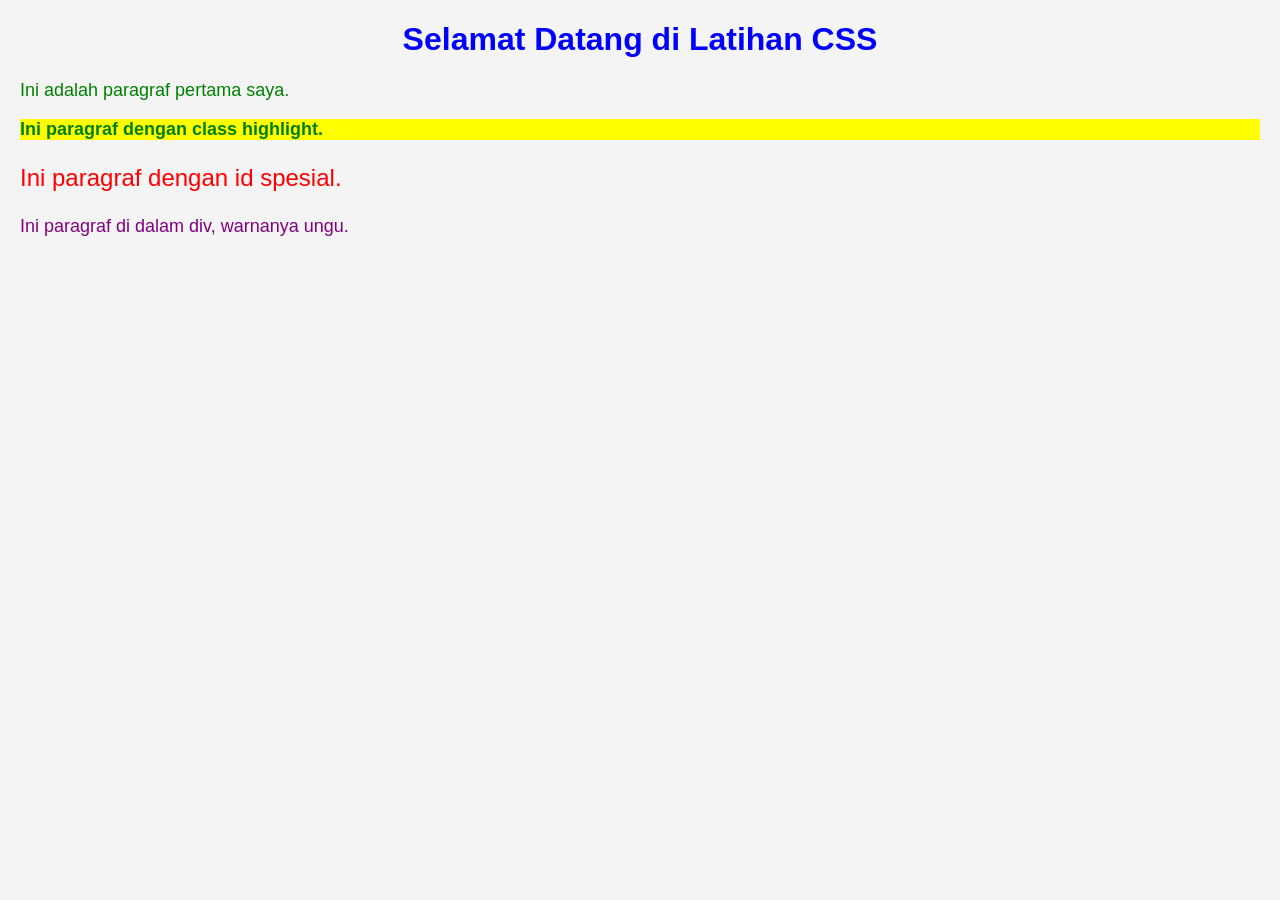
<file: index.html>
<!DOCTYPE html>
<html lang="id">
<head>
    <meta charset="UTF-8">
    <meta name="viewport" content="width=device-width, initial-scale=1.0">
    <title>Latihan CSS</title>
    <style>
        p {
            color: green;
            font-size: 18px;
        }
    </style>
    <link rel="stylesheet" href="style.css">
</head>
</head>
<body>
    <h1 style="color: blue; text-align: center;">Selamat Datang di Latihan CSS</h1>
    <p>Ini adalah paragraf pertama saya.</p>
    <p class="highlight">Ini paragraf dengan class highlight.</p>
    <p id="spesial">Ini paragraf dengan id spesial.</p>
    <div>
    <p>Ini paragraf di dalam div, warnanya ungu.</p>
</div>
</body>
</html>
</file>
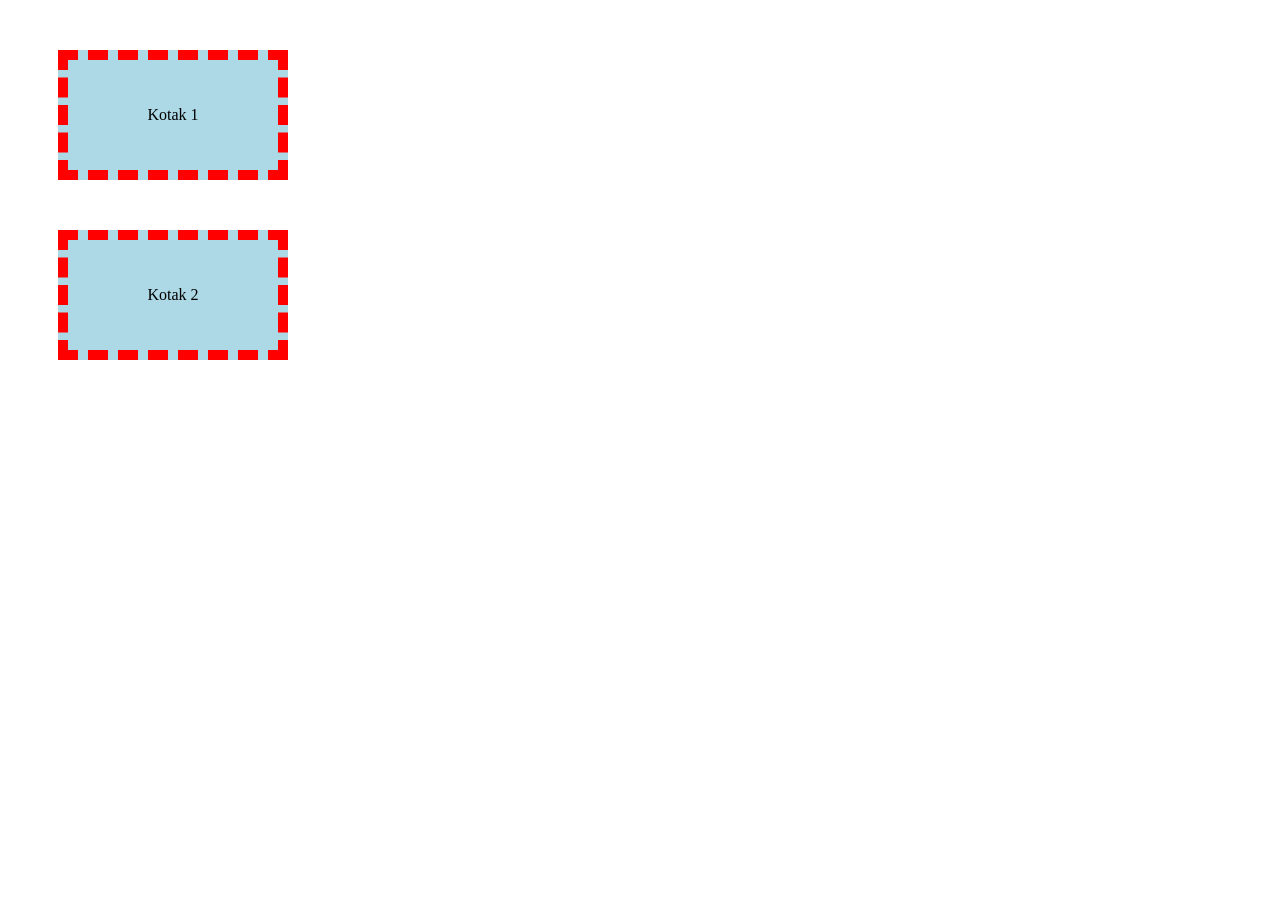
<file: box (2).html>
<!DOCTYPE html>
<html lang="id">
<head>
    <meta charset="UTF-8">
    <title>Box Model</title>
    <link rel="stylesheet" href="box.css">
</head>
<body>
    <div class="kotak">Kotak 1</div>
    <div class="kotak">Kotak 2</div>
</body>
</html>
</file>
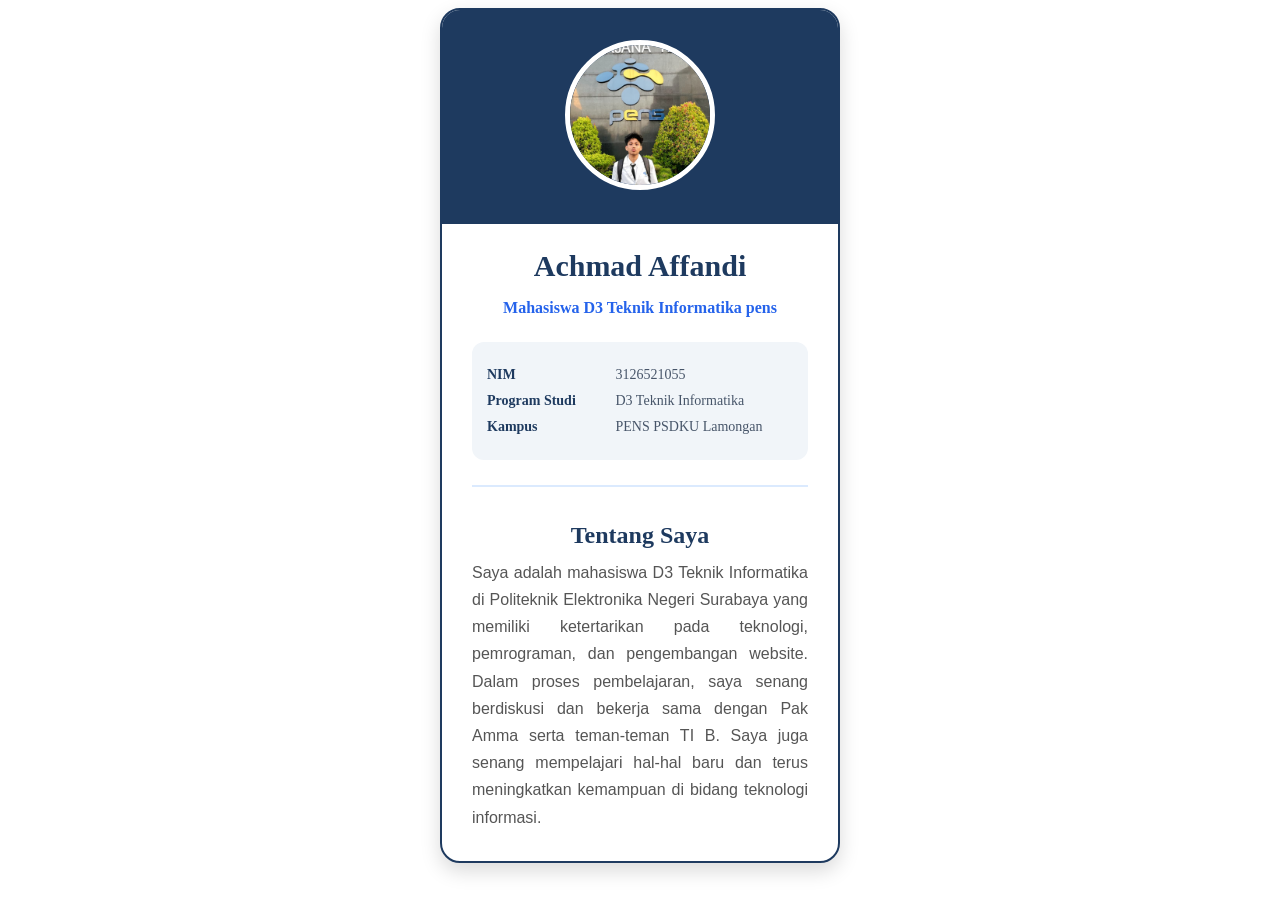
<file: profil (2).html>
<!DOCTYPE html>
<html lang="id">
<head>
    <meta charset="UTF-8">
    <meta name="viewport" content="width=device-width, initial-scale=1.0">
    <title>Profil Saya</title>
    <link rel="stylesheet" href="profil.css">
</head>
<body>

    <div class="kartu">

        <div class="header">
            <img src="Affandi.jpg" alt="Foto Achmad Affandi" class="foto">
        </div>

        <h1 id="nama">Achmad Affandi</h1>

        <p class="status">Mahasiswa D3 Teknik Informatika pens</p>

        <div class="data">
            <p class="info"><strong>NIM</strong> 3126521055</p>
            <p class="info"><strong>Program Studi</strong> D3 Teknik Informatika</p>
            <p class="info"><strong>Kampus</strong> PENS PSDKU Lamongan</p>
        </div>

        <div class="tentang">
            <h2>Tentang Saya</h2>
            <p class="deskripsi">
                Saya adalah mahasiswa D3 Teknik Informatika di Politeknik
                Elektronika Negeri Surabaya yang memiliki ketertarikan pada
                teknologi, pemrograman, dan pengembangan website. Dalam proses
                pembelajaran, saya senang berdiskusi dan bekerja sama dengan
                Pak Amma serta teman-teman TI B. Saya juga senang mempelajari
                hal-hal baru dan terus meningkatkan kemampuan di bidang
                teknologi informasi.
            </p>
        </div>

    </div>

</body>
</html>
</file>
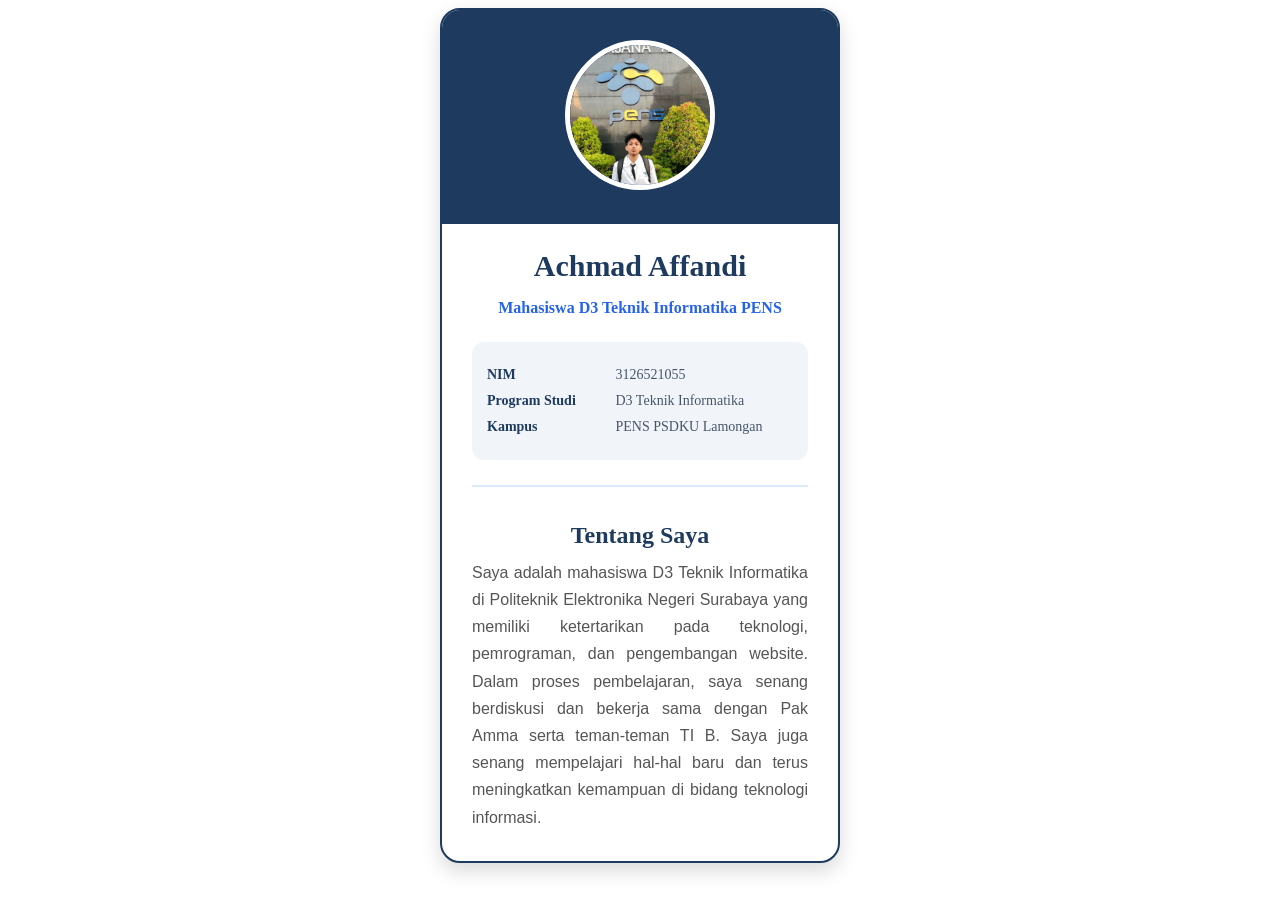
<file: profil.html>
<!DOCTYPE html>
<html lang="id">
<head>
    <meta charset="UTF-8">
    <meta name="viewport" content="width=device-width, initial-scale=1.0">
    <title>Profil Saya</title>
    <link rel="stylesheet" href="profil.css">
</head>
<body>

    <div class="kartu">

        <div class="header">
            <img src="Affandi.jpg" alt="Foto Achmad Affandi" class="foto">
        </div>

        <h1 id="nama">Achmad Affandi</h1>

        <p class="status">Mahasiswa D3 Teknik Informatika PENS</p>

        <div class="data">
            <p class="info"><strong>NIM</strong> 3126521055</p>
            <p class="info"><strong>Program Studi</strong> D3 Teknik Informatika</p>
            <p class="info"><strong>Kampus</strong> PENS PSDKU Lamongan</p>
        </div>

        <div class="tentang">
            <h2>Tentang Saya</h2>
            <p class="deskripsi">
                Saya adalah mahasiswa D3 Teknik Informatika di Politeknik
                Elektronika Negeri Surabaya yang memiliki ketertarikan pada
                teknologi, pemrograman, dan pengembangan website. Dalam proses
                pembelajaran, saya senang berdiskusi dan bekerja sama dengan
                Pak Amma serta teman-teman TI B. Saya juga senang mempelajari
                hal-hal baru dan terus meningkatkan kemampuan di bidang
                teknologi informasi.
            </p>
        </div>

    </div>

</body>
</html>
</file>
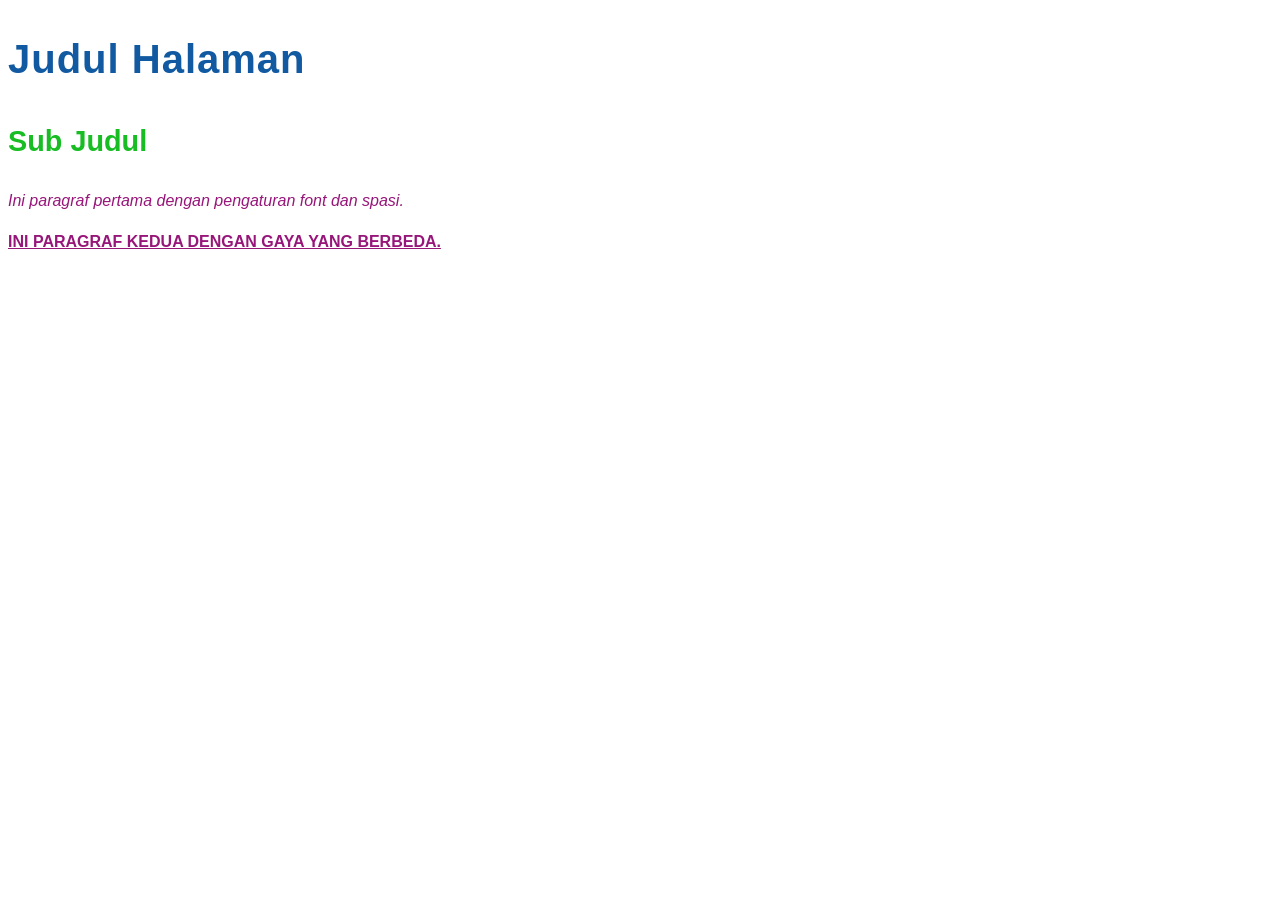
<file: tipografi (2).html>
<!DOCTYPE html>
<html lang="id">
<head>
    <meta charset="UTF-8">
    <title>Tipografi</title>
    <link rel="stylesheet" href="tipografi.css">
</head>
<body>
    <h1>Judul Halaman</h1>
    <h2>Sub Judul</h2>
    <p class="paragraf-1">Ini paragraf pertama dengan pengaturan font dan spasi.</p>
    <p class="paragraf-2">Ini paragraf kedua dengan gaya yang berbeda.</p>
</body>
</html>
</file>
<file: style.css>
body {
    font-family: Arial, sans-serif;
    background-color: #f4f4f4;
    margin: 20px;
}
/* 1. Selector tag: semua elemen <h1> */
h1 {
    color: navy;
    text-align: center;
}

/* 2. Selector class: elemen dengan class="highlight" */
.highlight {
    background-color: yellow;
    font-weight: bold;
}

/* 3. Selector id: elemen dengan id="spesial" */
#spesial {
    color: red;
    font-size: 24px;
}

/* 4. Selector descendant: <p> di dalam <div> */
div p {
    color: purple;
}
</file>
<file: box.css>
.kotak {
    width: 200px;
    height: 100px;
    background-color: lightblue;
    border: 10px dashed red;
    padding: 5px;
    margin: 50px;
    text-align: center;
    line-height: 100px;
}
</file>
<file: profil.css>
```css
/* Selector tag */
body {
    font-family: Arial, sans-serif;
    background: linear-gradient(135deg, #dbeafe, #eff6ff);
    margin: 0;
    padding: 50px 20px;
    color: #333;
}

/* Kartu profil */
.kartu {
    width: 400px;
    max-width: 100%;
    margin: auto;
    padding: 30px;
    background-color: white;
    border: 2px solid #1e3a5f;
    border-radius: 20px;
    text-align: center;
    box-sizing: border-box;
    box-shadow: 0 8px 20px rgba(0, 0, 0, 0.15);
}

/* Bagian header */
.header {
    background-color: #1e3a5f;
    margin: -30px -30px 25px;
    padding: 30px;
    border-radius: 18px 18px 0 0;
}

/* Foto */
.foto {
    width: 140px;
    height: 140px;
    object-fit: cover;
    border-radius: 50%;
    border: 5px solid white;
}

/* Selector ID */
#nama {
    font-family: Georgia, serif;
    color: #1e3a5f;
    margin: 10px 0 5px;
    font-size: 30px;
}

/* Status */
.status {
    color: #2563eb;
    font-weight: bold;
    margin-bottom: 25px;
}

/* Informasi */
.data {
    background-color: #f1f5f9;
    padding: 15px;
    margin-bottom: 25px;
    border-radius: 12px;
    text-align: left;
}

/* Selector class */
.info {
    margin: 10px 0;
    font-size: 14px;
    color: #475569;
}

.info strong {
    display: inline-block;
    width: 125px;
    color: #1e3a5f;
}

/* Tentang saya */
.tentang {
    border-top: 2px solid #dbeafe;
    padding-top: 15px;
}

.tentang h2 {
    font-family: Georgia, serif;
    color: #1e3a5f;
    margin-bottom: 10px;
}

.deskripsi {
    font-family: Arial, sans-serif;
    color: #555;
    line-height: 1.7;
    text-align: justify;
    margin: 0;
}
```
</file>
<file: tipografi.css>
body {
    font-family: 'Segoe UI', Tahoma, Geneva, Verdana, sans-serif;
    font-size: 16px;
    color: #971679;
    line-height: 1.6;
}

h1 {
    font-size: 2.5em;
    font-weight: bold;
    color: #1159a0;
    letter-spacing: 1px;
}

h2 {
    font-size: 1.8em;
    color: #18bd23;
}

.paragraf-1 {
    font-style: italic;
    text-align: justify;
}

.paragraf-2 {
    font-weight: bold;
    text-transform: uppercase;
    text-decoration: underline;
}
</file>
